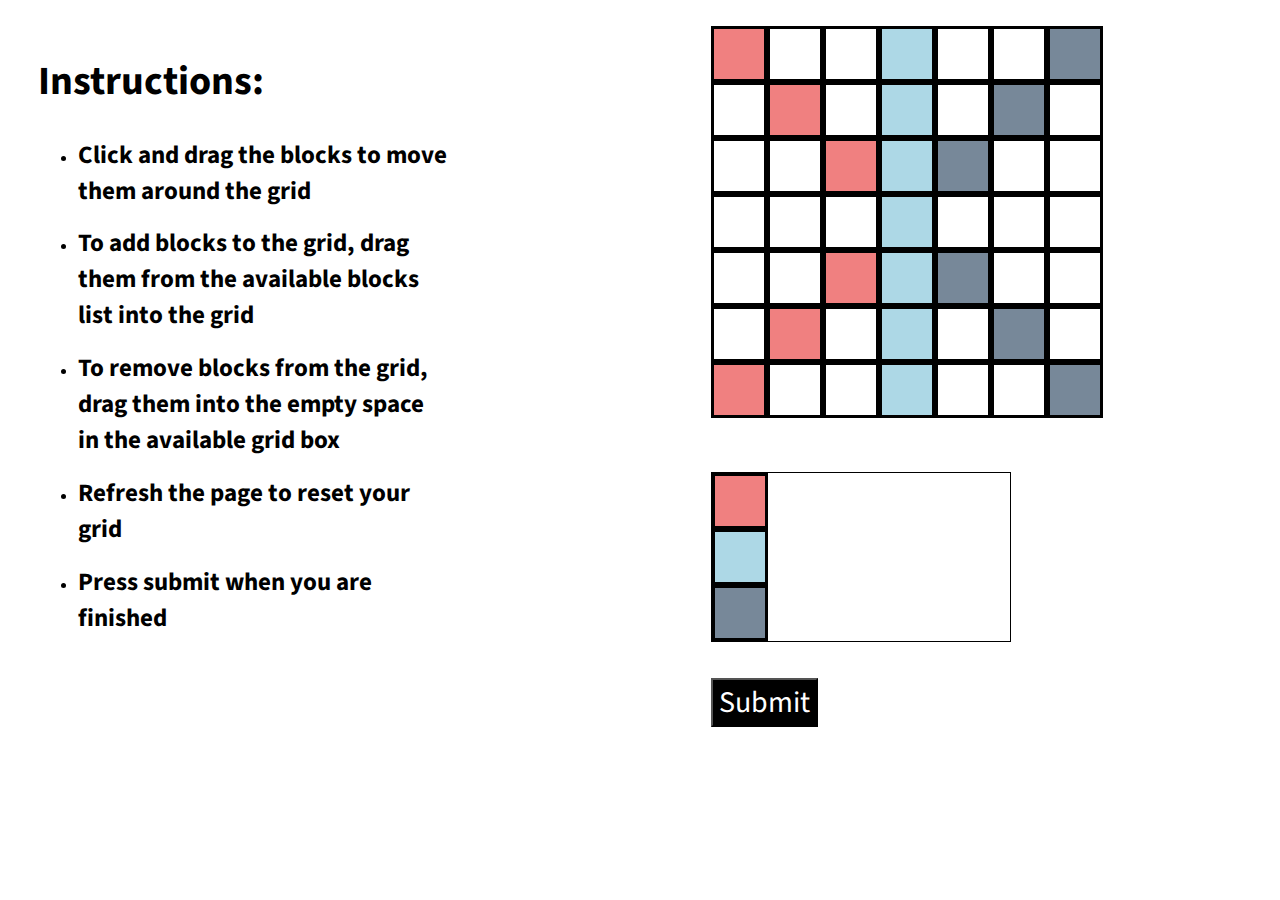
<file: index.html>
<!DOCTYPE>
<html>
  <head>
    <link rel="stylesheet" href="styles.css"/>
    <link href="https://fonts.googleapis.com/css?family=Source+Sans+Pro" rel="stylesheet">
    <title>Andy Project</title>
  </head>
  <body>
    <br>
    <div id="mainBlock">
      <div id="instructions">
        <h1 class="header">Instructions:</h1>
        <ul>
          <li><h1 class="instruction">Click and drag the blocks to move them around the grid</h1></li>
          <li><h1 class="instruction">To add blocks to the grid, drag them from the available blocks list into the grid</h1></li>
          <li><h1 class="instruction">To remove blocks from the grid, drag them into the empty space in the available grid box</h1></li>
          <li><h1 class="instruction">Refresh the page to reset your grid</h1></li>
          <li><h1 class="instruction">Press submit when you are finished</h1></l1>
        </ul>
      </div>
      <div id="game">
        <div id="grid">

        </div>
        <br><br><br>
        <div id="availableBlocks" ondrop="drop(event)" ondragover="allowDrop(event)">

        </div>
        <br><br>
        <form action="save-to-log.php" method="POST">
          <input id="hiddenData" name="data" type="hidden" value=""></input>
          <button id="submit" onclick="putDataOnPage()">
            Submit
          </button>
        </form>
      </div>
    </div>
    <script src="script.js"></script>
  </body>
</html>
</file>
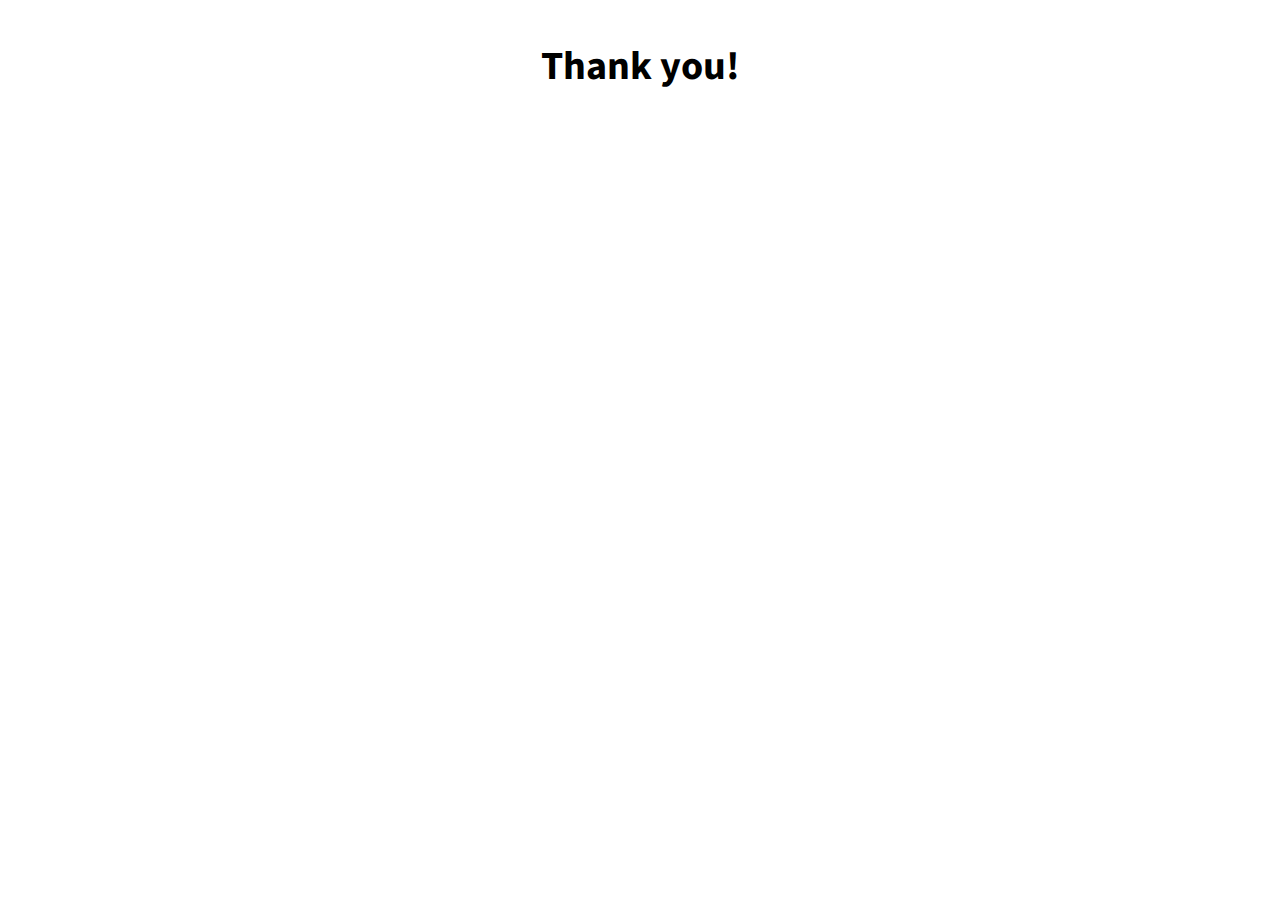
<file: submitted.html>
<!DOCTYPE>
<html>
  <head>
    <link rel="stylesheet" href="styles.css"/>
    <link href="https://fonts.googleapis.com/css?family=Source+Sans+Pro" rel="stylesheet">
    <title>Andy Project</title>
  </head>
  <body>
    <h1 class="thanks">Thank you!</h1>
  </body>
</html>
</file>
<file: styles.css>
#mainBlock {
  display: grid;
  grid-template-columns: 1fr 2fr;
  padding-left: 30px;
}
#instructions {
  font-family: 'Source Sans Pro', sans-serif;
  margin: 0 auto;
}
.header {
  font-size: 40px;
}
.instruction {
  font-size: 25px;
}
#game {
  margin: 0 auto;
  width: 300px;
}
#availableBlocks {
  display: grid;
  grid-template-columns: 1fr;
  grid-gap: 0px;
  border:1px solid black;
  min-width: 100px;
  min-height: 50px;
}
#grid {
  display: grid;
  grid-template-columns: 1fr 1fr 1fr 1fr 1fr 1fr 1fr;
  grid-column-gap: 0px;
  width: 350px;
  height:
}
#submit {
  font-size: 30px;
  font-family: 'Source Sans Pro', sans-serif;
  background-color: black;
  color: white;
}
.singleBlock {
  border-style: solid;
  border-width: 3px;
  height: 50px;
  width: 50px;
}
a {
  text-decoration: none;
  color: white;
}
.thanks {
  padding-top: 30px;
  text-align: center;
  font-family: 'Source Sans Pro', sans-serif;
  font-size: 40px;
}
</file>
